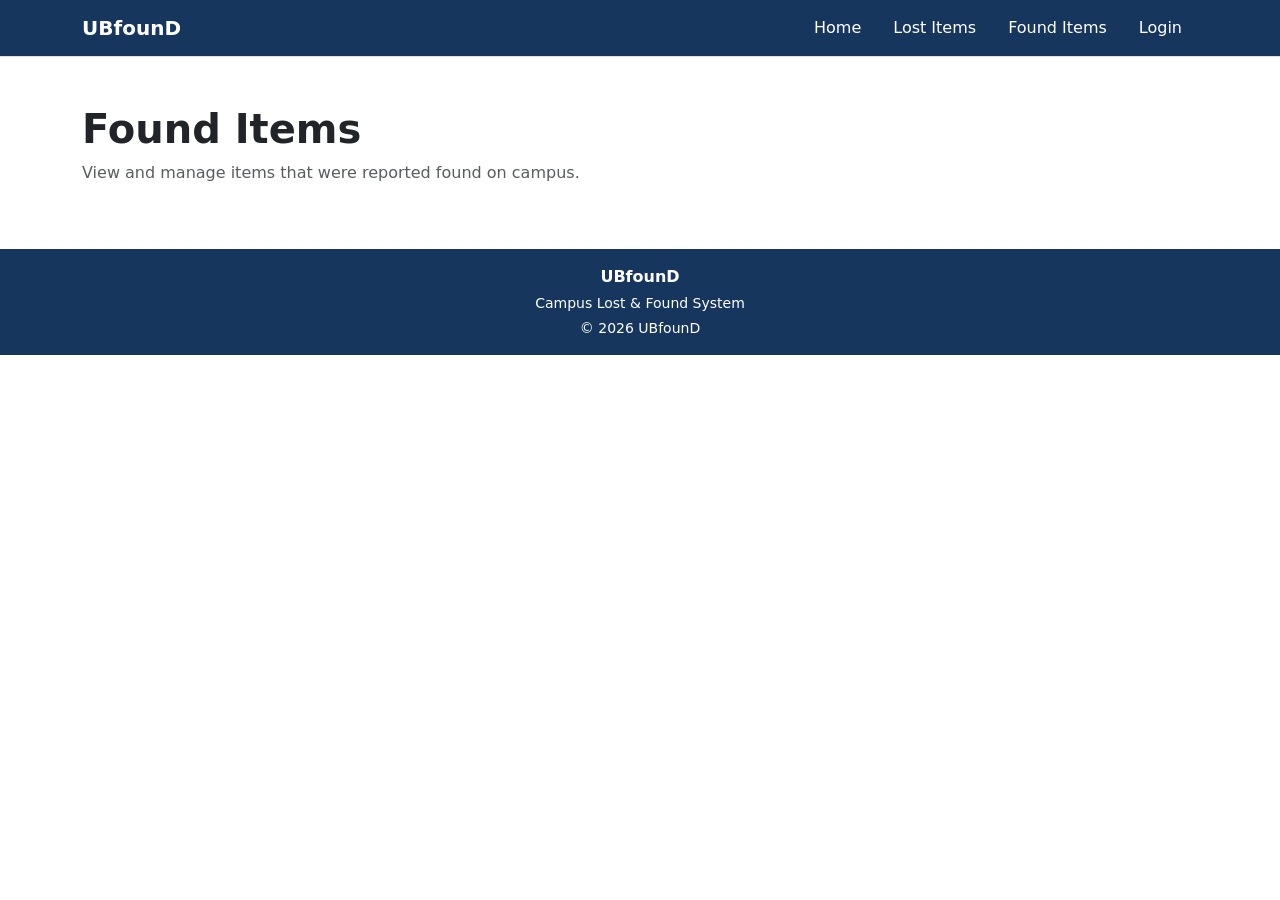
<file: found-items.html>
<!DOCTYPE html>
<html lang="en">

<head>
    <meta charset="UTF-8">
    <meta name="viewport" content="width=device-width, initial-scale=1.0">
    <title>Found Items - UBfounD</title>
    <link href="https://cdn.jsdelivr.net/npm/bootstrap@5.3.3/dist/css/bootstrap.min.css" rel="stylesheet">
    <link rel="stylesheet" href="css/style.css">
</head>

<body>
    <nav class="navbar navbar-expand-lg bg-white border-bottom">
        <div class="container">
            <a class="navbar-brand fw-bold" href="index.html">UBfounD</a>
            <button class="navbar-toggler" type="button" data-bs-toggle="collapse" data-bs-target="#navbarNav">
                <span class="navbar-toggler-icon"></span>
            </button>
            <div class="collapse navbar-collapse" id="navbarNav">
                <ul class="navbar-nav ms-auto">
                    <li class="nav-item"><a class="nav-link" href="index.html">Home</a></li>
                    <li class="nav-item"><a class="nav-link" href="lost-items.php">Lost Items</a></li>
                    <li class="nav-item"><a class="nav-link active" href="found-items.php">Found Items</a></li>
                    <li class="nav-item"><a class="nav-link" href="login.html">Login</a></li>
                </ul>
            </div>
        </div>
    </nav>

    <section class="py-5">
        <div class="container">
            <h1 class="fw-bold">Found Items</h1>
            <p class="text-muted">View and manage items that were reported found on campus.</p>
        </div>
    </section>

    <footer class="py-3">
        <div class="container text-center">
            <p class="fw-bold mb-1">UBfounD</p>
            <p class="small mb-1">Campus Lost & Found System</p>
            <p class="small mb-0">© 2026 UBfounD</p>
        </div>
    </footer>

    <script src="https://cdn.jsdelivr.net/npm/bootstrap@5.3.3/dist/js/bootstrap.bundle.min.js"></script>
</body>

</html>
</file>
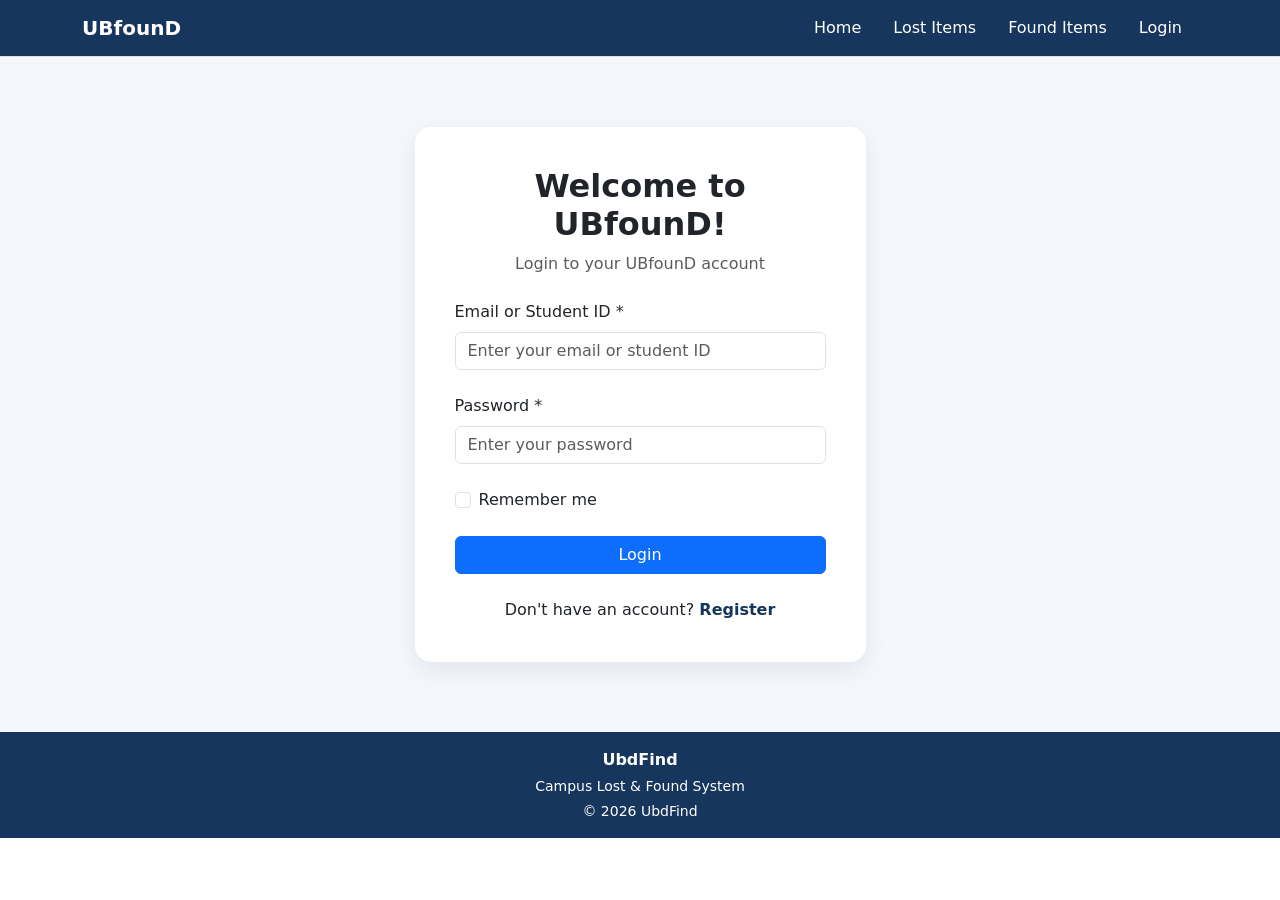
<file: login.html>
<!DOCTYPE html>
<html lang="en">

<head>

    <meta charset="UTF-8">

    <meta name="viewport" content="width=device-width, initial-scale=1.0">

    <title>Login - CampusFind</title>

    <!-- Bootstrap CSS -->
    <link
        href="https://cdn.jsdelivr.net/npm/bootstrap@5.3.3/dist/css/bootstrap.min.css"
        rel="stylesheet"
    >

    <!-- Our CSS -->
    <link rel="stylesheet" href="css/style.css">

</head>

<body>


    <!-- ==================== NAVBAR ==================== -->

    <nav class="navbar navbar-expand-lg bg-white border-bottom">

        <div class="container">

            <!-- Website name -->
            <a class="navbar-brand fw-bold" href="index.html">
                UBfounD
            </a>

            <!-- Mobile menu button -->
            <button
                class="navbar-toggler"
                type="button"
                data-bs-toggle="collapse"
                data-bs-target="#navbarNav"
            >
                <span class="navbar-toggler-icon"></span>
            </button>

            <!-- Navigation links -->
            <div class="collapse navbar-collapse" id="navbarNav">

                <ul class="navbar-nav ms-auto">

                    <li class="nav-item">
                        <a class="nav-link" href="index.html">
                            Home
                        </a>
                    </li>

                    <li class="nav-item">
                        <a class="nav-link" href="lost-items.php">
                            Lost Items
                        </a>
                    </li>

                    <li class="nav-item">
                        <a class="nav-link" href="found-items.php">
                            Found Items
                        </a>
                    </li>

                    <li class="nav-item">
                        <a class="nav-link active" href="login.html">
                            Login
                        </a>
                    </li>

                </ul>

            </div>

        </div>

    </nav>



    <!-- ==================== LOGIN SECTION ==================== -->

    <section class="login-section">

        <div class="container">

            <div class="row justify-content-center">

                <div class="col-md-6 col-lg-5">

                    <!-- Login card -->
                    <div class="login-card">

                        <!-- Title -->
                        <div class="text-center mb-4">

                            <h2 class="fw-bold">
                                Welcome to UBfounD!
                            </h2>

                            <p class="text-muted">
                                Login to your UBfounD account
                            </p>

                        </div>


                        <!-- Login form -->
                        <form action="login.php" method="post">

                            <!-- Email -->
                            <div class="mb-4">

                                <label for="loginEmail" class="form-label">
                                    Email or Student ID *
                                </label>

                                <input
                                    type="text"
                                    class="form-control"
                                    id="loginIdentifier"
                                    name="identifier"
                                    placeholder="Enter your email or student ID"
                                    autocomplete="username"
                                    required
                                >

                            </div>


                            <!-- Password -->
                            <div class="mb-4">

                                <label for="loginPassword" class="form-label">
                                    Password *
                                </label>

                                <input
                                    type="password"
                                    id="loginPassword"
                                    class="form-control"
                                    name="password"
                                    placeholder="Enter your password"
                                    autocomplete="current-password"
                                    required
                                >

                            </div>


                            <!-- Remember me -->
                            <div class="form-check mb-4">

                                <input
                                    class="form-check-input"
                                    type="checkbox"
                                    id="rememberMe"
                                >

                                <label
                                    class="form-check-label"
                                    for="rememberMe"
                                >
                                    Remember me
                                </label>

                            </div>


                            <!-- Login button -->
                            <button
                                type="submit"
                                class="btn btn-primary w-100"
                            >
                                Login
                            </button>

                        </form>


                        <!-- Register link -->
                        <div class="text-center mt-4">

                            <p class="mb-0">

                                Don't have an account?

                                <a
                                    href="register.html"
                                    class="register-link"
                                >
                                    Register
                                </a>

                            </p>

                        </div>

                    </div>

                </div>

            </div>

        </div>

    </section>



    <!-- ==================== FOOTER ==================== -->

    <footer class="py-3">

        <div class="container text-center">

            <p class="fw-bold mb-1">
                UbdFind
            </p>

            <p class="small mb-1">
                Campus Lost & Found System
            </p>

            <p class="small mb-0">
                © 2026 UbdFind
            </p>

        </div>

    </footer>

    <script>
        const params = new URLSearchParams(window.location.search);
        const error = params.get("error");
        const success = params.get("success");

        if (error) {
            alert(error);
        }

        if (success) {
            alert(success);
        }
    </script>

    <!-- Bootstrap JavaScript -->
    <script
        src="https://cdn.jsdelivr.net/npm/bootstrap@5.3.3/dist/js/bootstrap.bundle.min.js"
    ></script>

</body>

</html>
</file>
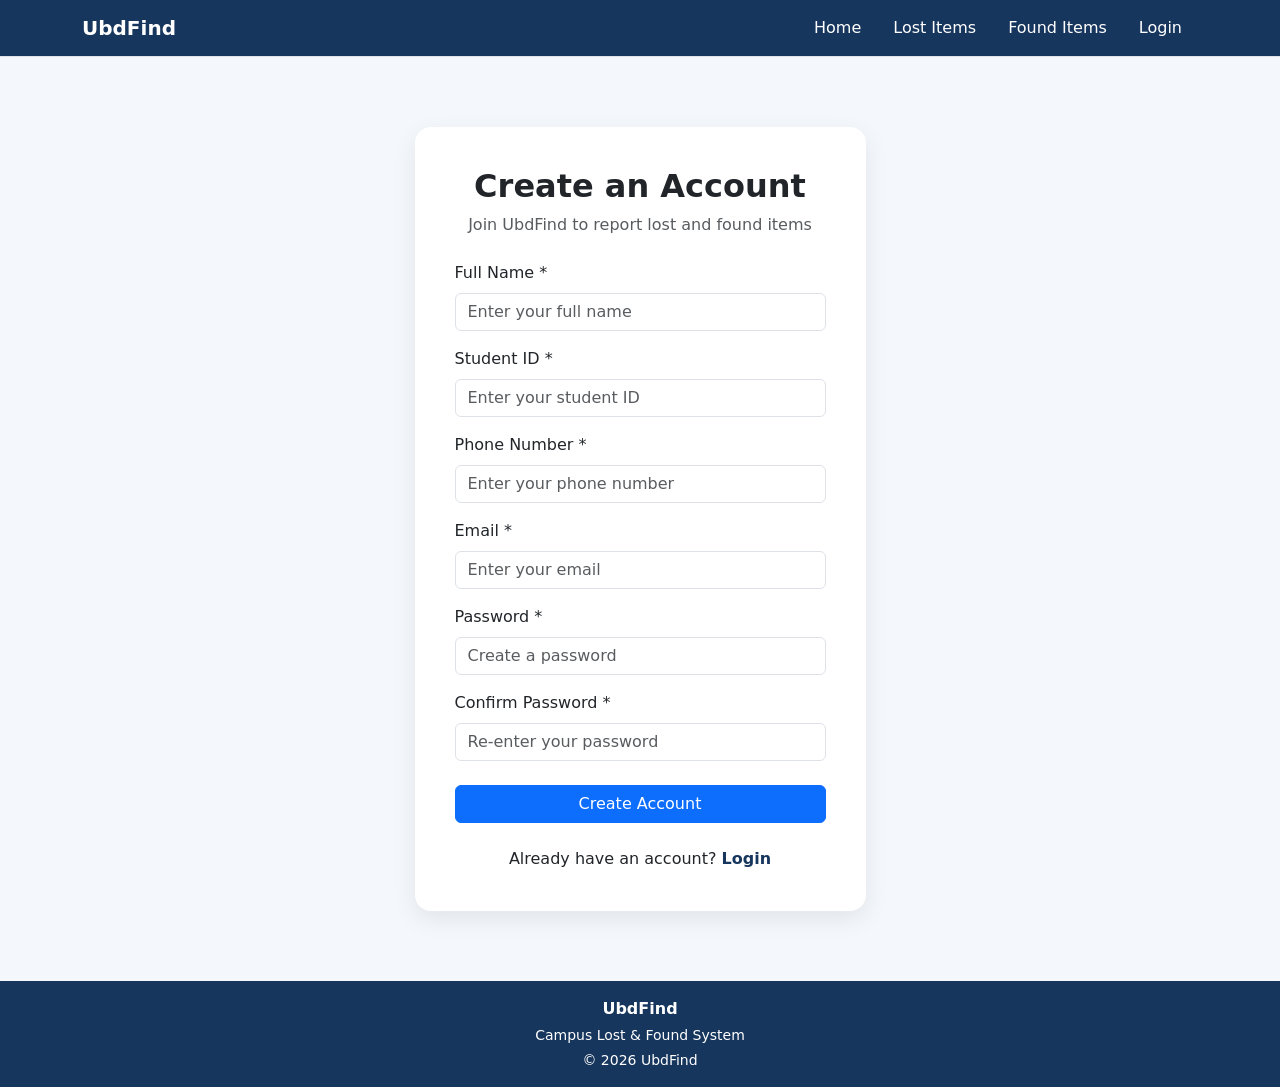
<file: register.html>
<!DOCTYPE html>
<html lang="en">

<head>

    <meta charset="UTF-8">

    <meta name="viewport" content="width=device-width, initial-scale=1.0">

    <title>Register - UbdFind</title>

    <!-- Bootstrap CSS -->
    <link
        href="https://cdn.jsdelivr.net/npm/bootstrap@5.3.3/dist/css/bootstrap.min.css"
        rel="stylesheet"
    >

    <!-- Our CSS -->
    <link rel="stylesheet" href="css/style.css">

</head>

<body>


    <!-- ==================== NAVBAR ==================== -->

    <nav class="navbar navbar-expand-lg bg-white border-bottom">

        <div class="container">

            <!-- Website name -->
            <a class="navbar-brand fw-bold" href="index.html">
                UbdFind
            </a>

            <!-- Mobile menu button -->
            <button
                class="navbar-toggler"
                type="button"
                data-bs-toggle="collapse"
                data-bs-target="#navbarNav"
            >
                <span class="navbar-toggler-icon"></span>
            </button>

            <!-- Navigation links -->
            <div class="collapse navbar-collapse" id="navbarNav">

                <ul class="navbar-nav ms-auto">

                    <li class="nav-item">
                        <a class="nav-link" href="index.html">
                            Home
                        </a>
                    </li>

                    <li class="nav-item">
                        <a class="nav-link" href="lost-items.php">
                            Lost Items
                        </a>
                    </li>

                    <li class="nav-item">
                        <a class="nav-link" href="found-items.php">
                            Found Items
                        </a>
                    </li>

                    <li class="nav-item">
                        <a class="nav-link" href="login.html">
                            Login
                        </a>
                    </li>

                </ul>

            </div>

        </div>

    </nav>



    <!-- ==================== REGISTER SECTION ==================== -->

    <section class="login-section">

        <div class="container">

            <div class="row justify-content-center">

                <div class="col-md-6 col-lg-5">

                    <!-- Register card -->
                    <div class="login-card">

                        <!-- Title -->
                        <div class="text-center mb-4">

                            <h2 class="fw-bold">
                                Create an Account
                            </h2>

                            <p class="text-muted">
                                Join UbdFind to report lost and found items
                            </p>

                        </div>


                        <!-- Register form -->
                        <form action="register.php" method="post">


                            <!-- Full name -->
                            <div class="mb-3">

                                <label for="fullName" class="form-label">
                                    Full Name *
                                </label>

                                <input
                                    type="text"
                                    class="form-control"
                                    id="fullName"
                                    name="name"
                                    placeholder="Enter your full name"
                                    required
                                >

                            </div>


                            <!-- Student ID -->
                            <div class="mb-3">

                                <label for="studentId" class="form-label">
                                    Student ID *
                                </label>

                                <input
                                    type="text"
                                    class="form-control"
                                    id="studentId"
                                    name="student_id"
                                    placeholder="Enter your student ID"
                                    required
                                >

                            </div>

                            <!-- Phone number -->
                            <div class="mb-3">

                                <label for="phoneNumber" class="form-label">
                                    Phone Number *
                                </label>

                            <input
                                type="tel"
                                class="form-control"
                                id="phoneNumber"
                                name="phone"
                                placeholder="Enter your phone number"
                                required
                                >
                            </div>

                            <!-- Email -->
                            <div class="mb-3">

                                <label for="registerEmail" class="form-label">
                                    Email *
                                </label>

                                <input
                                    type="email"
                                    class="form-control"
                                    id="registerEmail"
                                    name="email"
                                    placeholder="Enter your email"
                                    required
                                >

                            </div>


                            <!-- Password -->
                            <div class="mb-3">

                                <label for="registerPassword" class="form-label">
                                    Password *
                                </label>

                                <input
                                    type="password"
                                    class="form-control"
                                    id="registerPassword"
                                    name="password"
                                    placeholder="Create a password"
                                    required
                                >

                            </div>


                            <!-- Confirm password -->
                            <div class="mb-4">

                                <label for="confirmPassword" class="form-label">
                                    Confirm Password *
                                </label>

                                <input
                                    type="password"
                                    class="form-control"
                                    id="confirmPassword"
                                    name="confirm_password"
                                    placeholder="Re-enter your password"
                                    required
                                >

                            </div>


                            <!-- Register button -->
                            <button
                                type="submit"
                                class="btn btn-primary w-100"
                            >
                                Create Account
                            </button>


                        </form>


                        <!-- Login link -->
                        <div class="text-center mt-4">

                            <p class="mb-0">

                                Already have an account?

                                <a
                                    href="login.php"
                                    class="register-link"
                                >
                                    Login
                                </a>

                            </p>

                        </div>

                    </div>

                </div>

            </div>

        </div>

    </section>



    <!-- ==================== FOOTER ==================== -->

    <footer class="py-3">

        <div class="container text-center">

            <p class="fw-bold mb-1">
                UbdFind
            </p>

            <p class="small mb-1">
                Campus Lost & Found System
            </p>

            <p class="small mb-0">
                © 2026 UbdFind
            </p>

        </div>

    </footer>

    <script>
        const params = new URLSearchParams(window.location.search);
        const error = params.get("error");
        const success = params.get("success");

        if (error) {
            alert(error);
        }

        if (success) {
            alert(success);
        }
    </script>

    <!-- Bootstrap JavaScript -->
    <script
        src="https://cdn.jsdelivr.net/npm/bootstrap@5.3.3/dist/js/bootstrap.bundle.min.js"
    ></script>

</body>

</html>
</file>
<file: css/style.css>
css
/* ================================
   GENERAL PAGE STYLING
   ================================ */

/* Change the default page font */
body {
    font-family: Arial, sans-serif;
    background-color: #ffffff;
    color: #212529;
}


/* ================================
   NAVIGATION BAR
   ================================ */

/* Change the colour of the website name */
.navbar {
    background-color: #17365d !important;
}

.navbar-brand,
.navbar .nav-link {
    color: white !important;
}

/*Make it more spacious*/
.navbar .nav-link {
    margin-left: 8px;
    margin-right: 8px;
}

.navbar .nav-link:hover {
    color: #dbe7f5 !important;
}

.navbar .nav-link:hover {
    color: #dbe7f5 !important;
}


/* ================================
   HERO SECTION
   ================================ */

/* Main introduction area */
.hero-section {
    background-color: #f4f7fb;
    padding: 80px 0;
}


/* Small visual card on the right */
.hero-card {
    background-color: white;
    padding: 40px;
    border-radius: 16px;
    text-align: center;
    box-shadow: 0 8px 25px rgba(0, 0, 0, 0.08);
}


/* Large search icon */
.hero-icon {
    font-size: 55px;
    margin-bottom: 15px;
}


/* ================================
   STATISTICS
   ================================ */

/* Small dashboard-style cards */
.stat-card {
    background-color: #f8f9fa;
    padding: 20px;
    border-radius: 12px;
    text-align: center;
    border: 1px solid #e5e5e5;
}

.stat-card h2 {
    color: #17365d;
    font-weight: bold;
    margin-bottom: 5px;
}


/* ================================
   ITEM CARDS
   ================================ */

/* Makes item cards look slightly raised */
.item-card {
    border: 1px solid #e5e5e5;
    border-radius: 12px;
    overflow: hidden;
    transition: 0.2s;
}


/* Simple placeholder for item images */
.item-image {
    height: 180px;
    background-color: #eef2f7;
    display: flex;
    align-items: center;
    justify-content: center;
    font-size: 60px;
    transition: 0.2s;
}


/* Add a small effect when the mouse is over an item */
.item-card:hover {
    transform: translateY(-5px);
    box-shadow: 0 8px 20px rgba(0, 0, 0, 0.08);
}

.item-card:hover .item-image {
    background-color: #e2eaf4;
}


/* ================================
   BUTTONS
   ================================ */

/* Use our main blue colour */
.action-button {
    background-color: white;
    color: #17365d;
    border: 2px solid #17365d;
    transition: 0.2s;
}

.action-button:hover {
    background-color: #17365d;
    color: white;
    border-color: #17365d;
}

.search-box {
    display: flex;
    gap: 10px;
    max-width: 600px;
}

.search-box input {
    flex: 1;
}

.search-button {
    background-color: #17365d;
    color: white;
    border: 2px solid #17365d;
}

.search-button:hover {
    background-color: #0f2947;
    color: white;
}

/* Notification bell */
.notification-bell {
    position: relative;
    font-size: 20px;
}

.item-image {
    height: 180px;
    background-color: #eef2f7;
    display: flex;
    align-items: center;
    justify-content: center;
    font-size: 60px;
    transition: 0.2s;
}

.item-image img {
    width: 100%;
    height: 100%;
    object-fit: cover;
    display: block;
}


/* ================================
   FOOTER
   ================================ */

/* Footer background */
footer {
    background-color: #17365d;
    color: white;
}







/* ==================== LOGIN PAGE ==================== */

/* Login section */
.login-section {
    background-color: #f4f7fb;
    min-height: 75vh;
    padding: 70px 0;
}

/* Login card */
.login-card {
    background-color: white;
    padding: 40px;
    border-radius: 16px;
    box-shadow: 0 8px 25px rgba(0, 0, 0, 0.08);
}


/* Make login and registration textboxes consistent */
.login-card .form-control {
    display: block;
    width: 100%;
    box-sizing: border-box;
}


/* Lock icon */
/*.login-icon {
    font-size: 45px;
    margin-bottom: 15px;
}

/* Register link */
.register-link {
    color: #17365d;
    font-weight: bold;
    text-decoration: none;
}

/* Register link hover */
.register-link:hover {
    text-decoration: underline;
}

/* Navigation logo */
.navbar-logo {
    height: 300px; 
    width: auto;
    /* max-height: 70px; */
    object-fit: contain;
    display: block;
}

@media (max-width: 768px) {
        .navbar-logo {
        height: 100px; 
        width: auto;
        max-height: 70px;
        object-fit: contain;
        display: block;
    }



}

/*Create a separate file for mobile version*/
/*Make sure the logo is visbile*/
</file>
